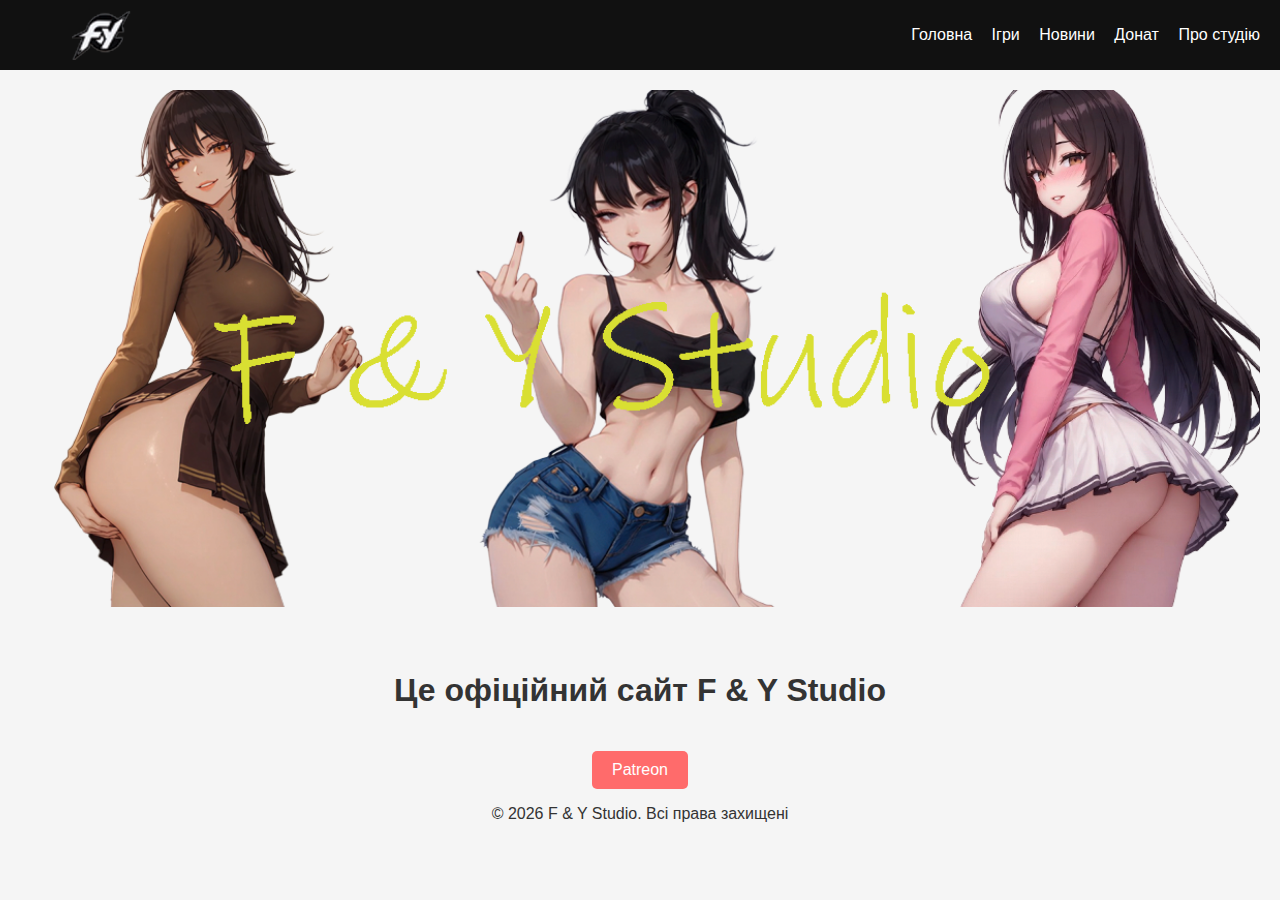
<file: index.html>
<!DOCTYPE html>
<html lang="uk">
<head>
    <meta charset="UTF-8">
    <title>F & Y Studio</title>
    <link rel="stylesheet" href="css/style.css">
</head>
<body>
    <header>
        <img src="images/logo.png" alt="F & Y Studio Logo" class="logo">
        <nav>
            <a href="index.html">Головна</a>
            <a href="games.html">Ігри</a>
            <a href="news.html">Новини</a>
            <a href="donate.html">Донат</a>
            <a href="about.html">Про студію</a>
        </nav>
    </header>

    <section class="banner">
        <img src="images/banner.png" alt="Банер студії">
    </section>

   <section class="fullscreen-center">
    <div>
       <h1 style="text-align: center;">Це офіційний сайт F & Y Studio</h1>
    </div>
</section>
<div style="text-align: center;">
    <a href="https://www.patreon.com/cw/FYStudio?utm_source=join_link&utm_medium=unknown&utm_campaign=creatorshare_creator&utm_content=copyLink" class="btn">Patreon</a>
</div>
     <head> 
        <script async src="https://pagead2.googlesyndication.com/pagead/js/adsbygoogle.js?client=ca-pub-9865875303802509"
     crossorigin="anonymous"></script> 
    <head>
        <head>
  <meta charset="UTF-8">
  <link rel="icon" type="image/png" href="favicon.png">
</head>
    <footer>
       <p style="text-align: center;">© 2026 F & Y Studio. Всі права захищені</p>
    </footer>

    <script src="js/main.js"></script>
</body>
</html>
</file>
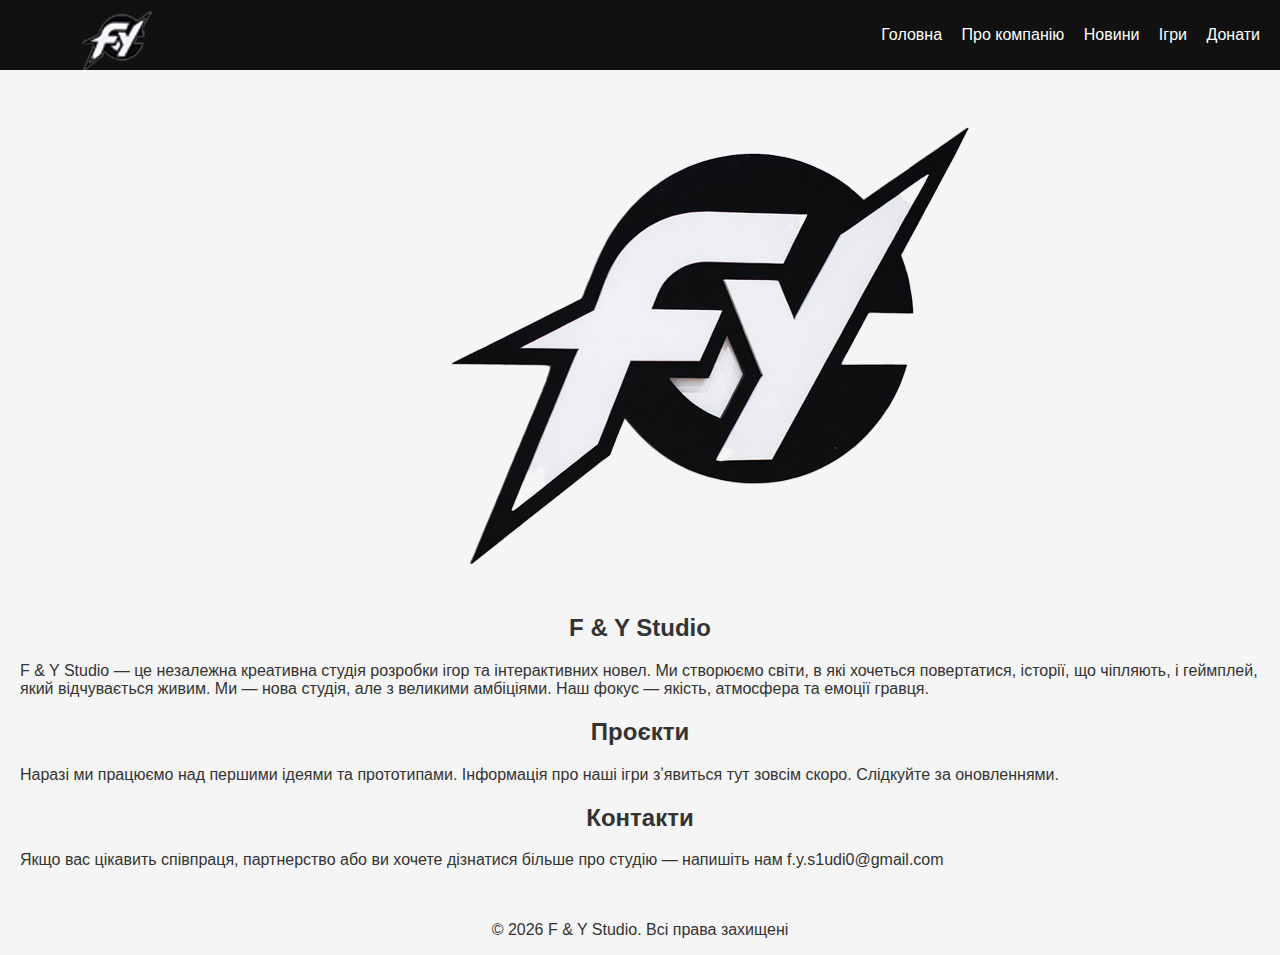
<file: about.html>
<!DOCTYPE html>
<html lang="uk">
<head>
    <meta charset="UTF-8">
    <title>Про F & Y Studio</title>
    <link rel="stylesheet" href="css/style.css">
</head>
<body>

<header>
    <div class="logo">
        <img src="images/logo.png" alt="F & Y Studio Logo">
    </div>
    <nav>
        <a href="index.html">Головна</a>
        <a href="about.html">Про компанію</a>
        <a href="news.html">Новини</a>
        <a href="games.html">Ігри</a>
        <a href="donate.html">Донати</a>
    </nav>
</header>

<main>
    <section class="about">
        <div class="logo">
        <img src="images/about.png"
    </div>
        <h2 style="text-align: center;">  F & Y Studio</h2>
        <p>F & Y Studio — це незалежна креативна студія розробки ігор та інтерактивних новел.
Ми створюємо світи, в які хочеться повертатися, історії, що чіпляють, і геймплей, який відчувається живим.

Ми — нова студія, але з великими амбіціями. Наш фокус — якість, атмосфера та емоції гравця.</p>
        <h2 style="text-align: center;">  Проєкти</h2>
        <p>Наразі ми працюємо над першими ідеями та прототипами.
Інформація про наші ігри зʼявиться тут зовсім скоро.

Слідкуйте за оновленнями.</p>
 <h2 style="text-align: center;">  Контакти</h2>
<p>Якщо вас цікавить співпраця, партнерство або ви хочете дізнатися більше про студію — напишіть нам f.y.s1udi0@gmail.com</p>
</main>

<footer>
    <p style="text-align: center;">© 2026 F & Y Studio. Всі права захищені</p>
</footer>

<script src="js/main.js"></script>
<script src="js/auth.js"></script>
</body>
</html>
</file>
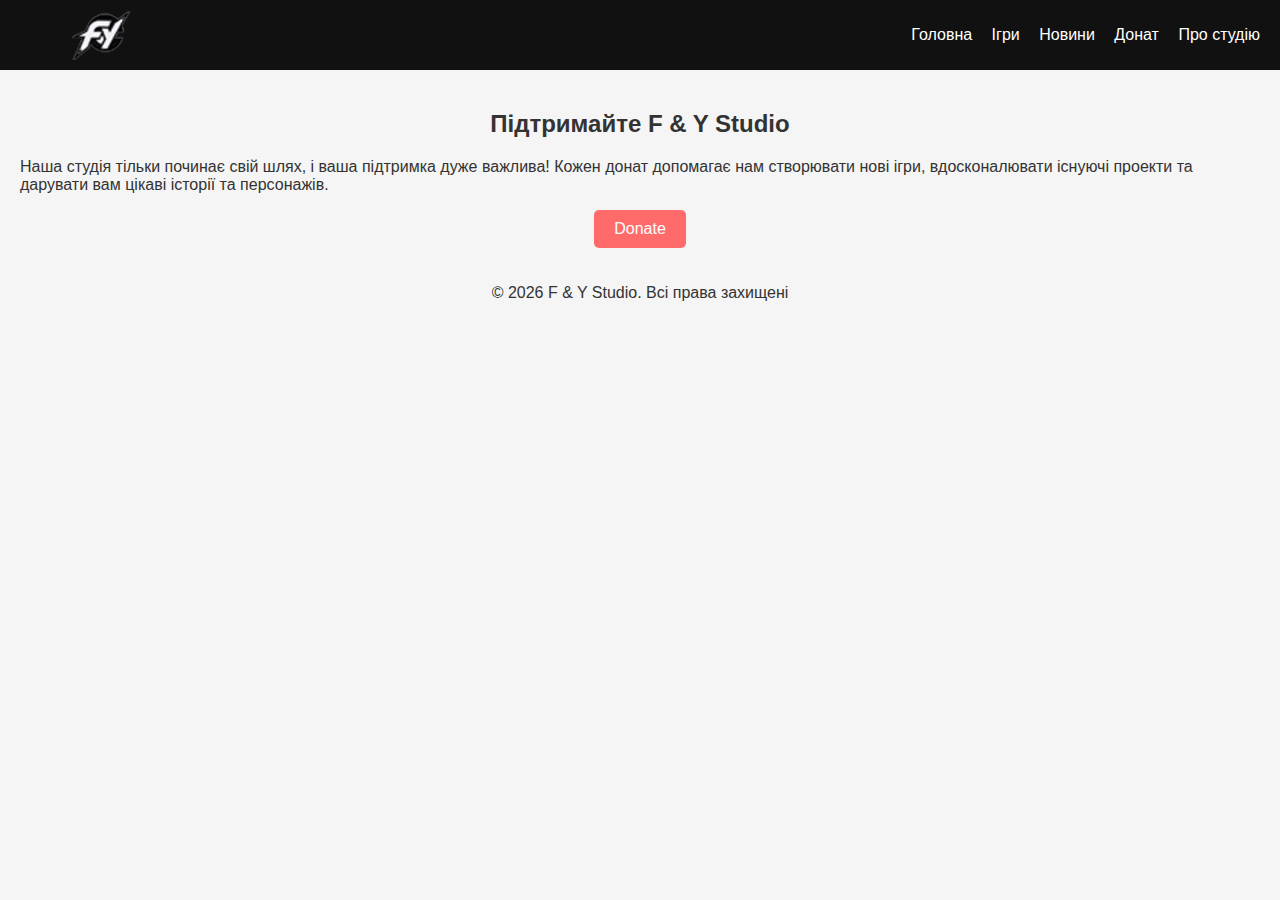
<file: donate.html>
<!DOCTYPE html>
<html lang="uk">
<head>
    <meta charset="UTF-8">
    <title>F & Y Studio</title>

    <link rel="icon" type="image/png" href="images/favicon.png">

    <link rel="stylesheet" href="css/style.css">
</head>

<body>
    <header>
        <img src="images/logo.png" alt="F & Y Studio Logo" class="logo">
        <nav>
            <a href="index.html">Головна</a>
            <a href="games.html">Ігри</a>
            <a href="news.html">Новини</a>
            <a href="donate.html">Донат</a>
            <a href="about.html">Про студію</a>
        </nav>
    </header>

    <section class="donate">
         <h2 style="text-align: center;">Підтримайте F & Y Studio</h2>
        <p>Наша студія тільки починає свій шлях, і ваша підтримка дуже важлива! 
            Кожен донат допомагає нам створювати нові ігри, вдосконалювати існуючі проекти та дарувати вам цікаві історії та персонажів.</p>
             <div style="text-align: center;">
    <a href="https://donatello.to/FYStudio/about" class="btn">Donate</a>
</div>
        
 <head> 
        <script async src="https://pagead2.googlesyndication.com/pagead/js/adsbygoogle.js?client=ca-pub-9865875303802509"
     crossorigin="anonymous"></script> 
    <head>
        
    </section>

    <footer>
        <p style="text-align: center;">© 2026 F & Y Studio. Всі права захищені</p>
    </footer>
</body>
</html>
</file>
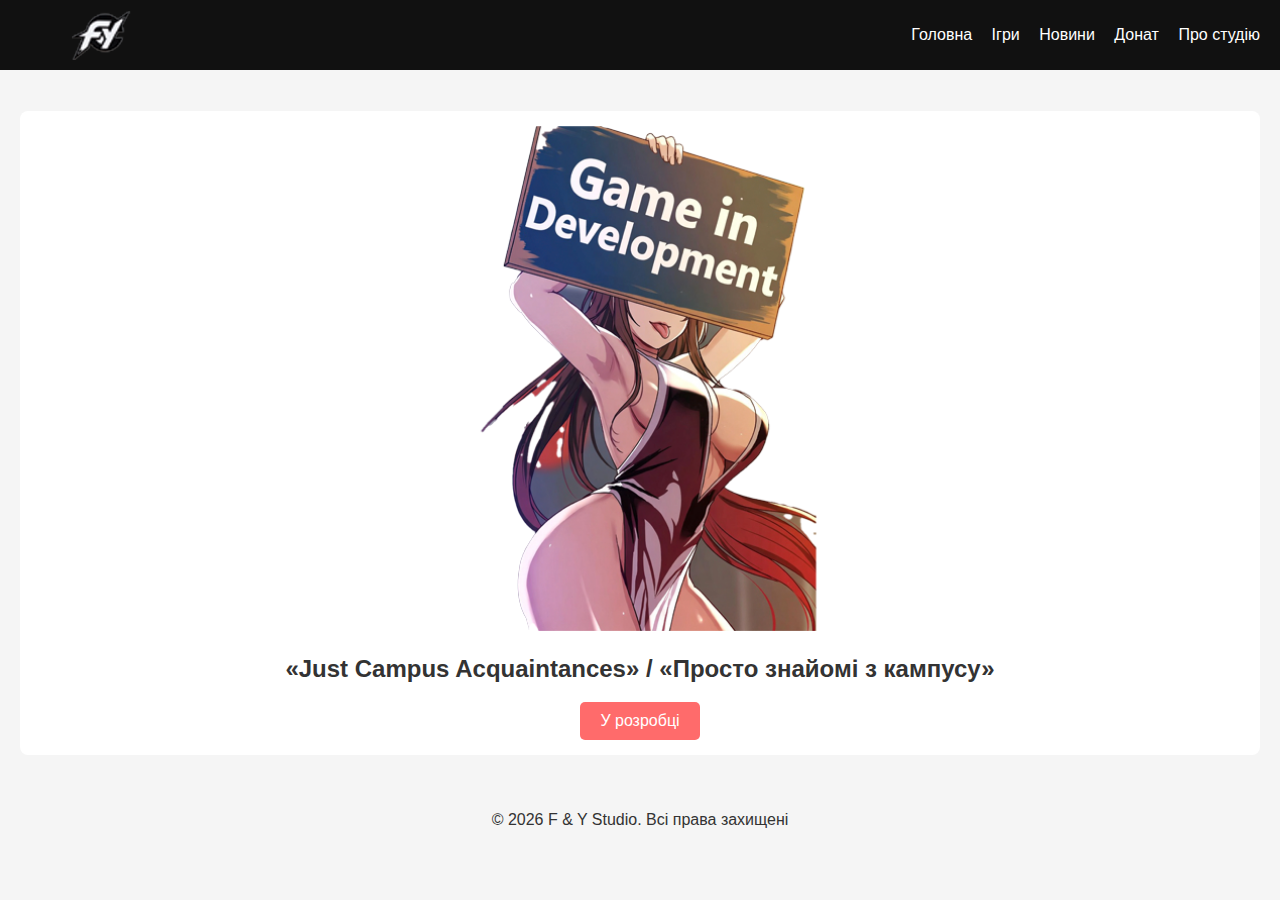
<file: games.html>
<!DOCTYPE html>
<html lang="uk">
<head>
    <meta charset="UTF-8">
    <title>Ігри - F & Y Studio</title>
    <link rel="stylesheet" href="css/style.css">
</head>
<body>
    <header>
        <img src="images/logo.png" alt="F & Y Studio Logo" class="logo">
        <nav>
            <a href="index.html">Головна</a>
            <a href="games.html">Ігри</a>
            <a href="news.html">Новини</a>
            <a href="donate.html">Донат</a>
            <a href="about.html">Про студію</a>
        </nav>
    </header>

    <section class="games-list">
        <h1></h1>

        <div class="game">
            <img src="images/gamerozrobka.png" alt="Game 1">
            <h2 style="text-align: center;">«Just Campus Acquaintances» / «Просто знайомі з кампусу»</h2>
            <p></p>
            <div style="text-align: center;">
    <a href="" class="btn">У розробці</a>
</div>
  <head> 
        <script async src="https://pagead2.googlesyndication.com/pagead/js/adsbygoogle.js?client=ca-pub-9865875303802509"
     crossorigin="anonymous"></script> 
    <head>
        </div>

        <!-- Додай ще ігри тут -->
    </section>

    <footer>
       <p style="text-align: center;">© 2026 F & Y Studio. Всі права захищені</p>
    </footer>
</body>
</html>
</file>
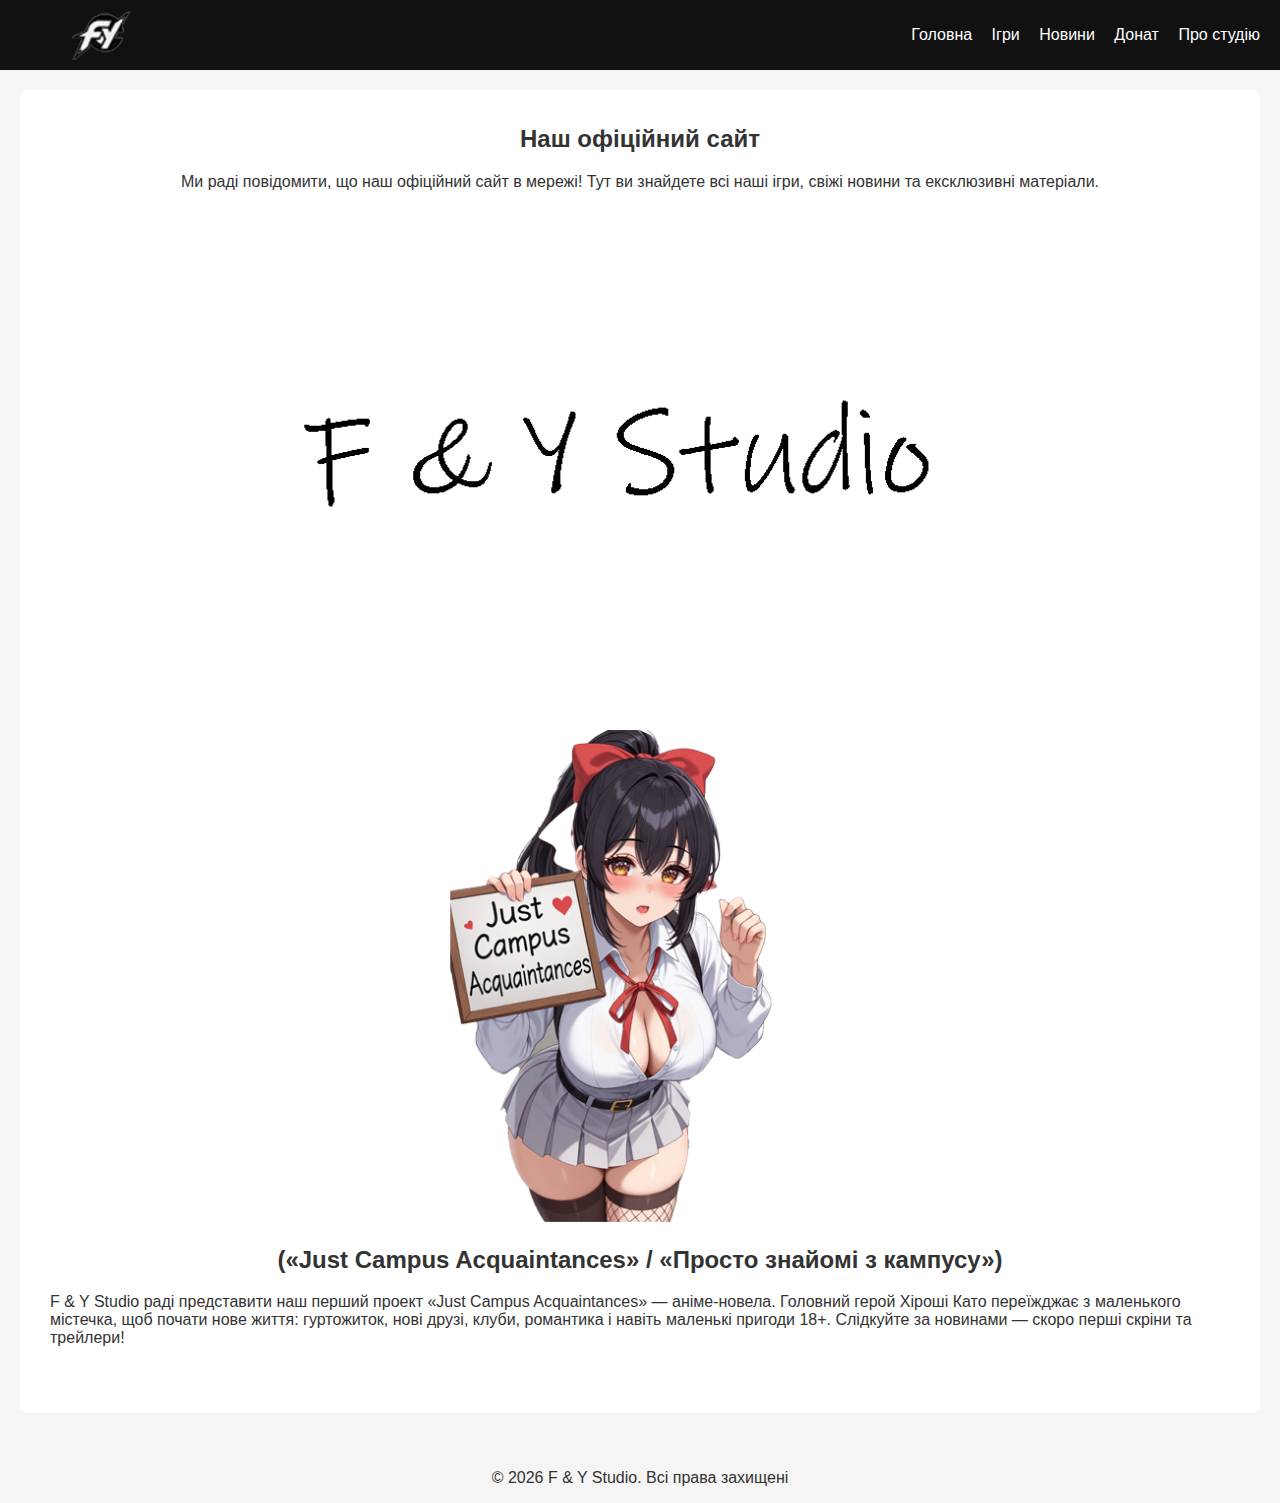
<file: news.html>
<!DOCTYPE html>
<html lang="uk">
<head>
    <meta charset="UTF-8">
    <title>Новини - F & Y Studio</title>
    <link rel="stylesheet" href="css/style.css">
</head>
<body>
    <header>
        <img src="images/logo.png" alt="F & Y Studio Logo" class="logo">
        <nav>
            <a href="index.html">Головна</a>
            <a href="games.html">Ігри</a>
            <a href="news.html">Новини</a>
            <a href="donate.html">Донат</a>
            <a href="about.html">Про студію</a>
        </nav>
    </header>

    <section class="news-list">
    
        <div class="post">
             <h2 style="text-align: center;">Наш офіційний сайт</h2>
              <p style="text-align: center;">Ми раді повідомити, що наш офіційний сайт в мережі! Тут ви знайдете всі наші ігри, свіжі новини та ексклюзивні матеріали.</p>
            <img src="images/sdudionews.png" alt="Наш офіційний сайт">
                <div class="post-actions">
        
            </div>
            
                                            
            <div class="post">
            <img src="images/game_campys.png" alt="  («Just Campus Acquaintances» / «Просто знайомі з кампусу»)
">
            <h2 style="text-align: center;">  («Just Campus Acquaintances» / «Просто знайомі з кампусу»)
</h2>
            <p>   F & Y Studio раді представити наш перший проект «Just Campus Acquaintances» — аніме-новела. Головний герой Хіроші Като переїжджає з маленького містечка, щоб почати нове життя: гуртожиток, нові друзі, клуби, романтика і навіть маленькі пригоди 18+. Слідкуйте за новинами — скоро перші скріни та трейлери!
</p>
            <div class="post-actions">
               
            </div>
            
        </div>

    </section>

    <footer>
        <p style="text-align: center;">© 2026 F & Y Studio. Всі права захищені</p>
    </footer>

    <script src="js/main.js"></script>
</body>
</html>
</file>
<file: css/style.css>
body {
    font-family: Arial, sans-serif;
    margin: 0;
    padding: 0;
    background: #f5f5f5;
    color: #333;
}

header {
    background: #111;
    color: white;
    padding: 10px 20px;
    display: flex;
    align-items: center;
    justify-content: space-between;
}

header .logo {
    height: 50px;
}

nav a {
    color: white;
    margin-left: 15px;
    text-decoration: none;
}

nav a:hover {
    text-decoration: underline;
}

.banner img {
    width: 100%;
    height: auto;
}

section {
    padding: 20px;
}

.games-list .game, .news-list .post {
    background: white;
    padding: 15px;
    margin-bottom: 20px;
    border-radius: 8px;
}

.games-list .game img, .news-list .post img {
    width: 100%;
    border-radius: 8px;
}

.btn {
    display: inline-block;
    padding: 10px 20px;
    background: #ff6b6b;
    color: white;
    border-radius: 5px;
    text-decoration: none;
}

.btn:hover {
    background: #ff3b3b;
}

.comment-list {
    list-style: none;
    padding-left: 0;
}

.comment-list li {
    background: #eee;
    padding: 5px;
    margin: 5px 0;
    border-radius: 5px;
}
</file>
